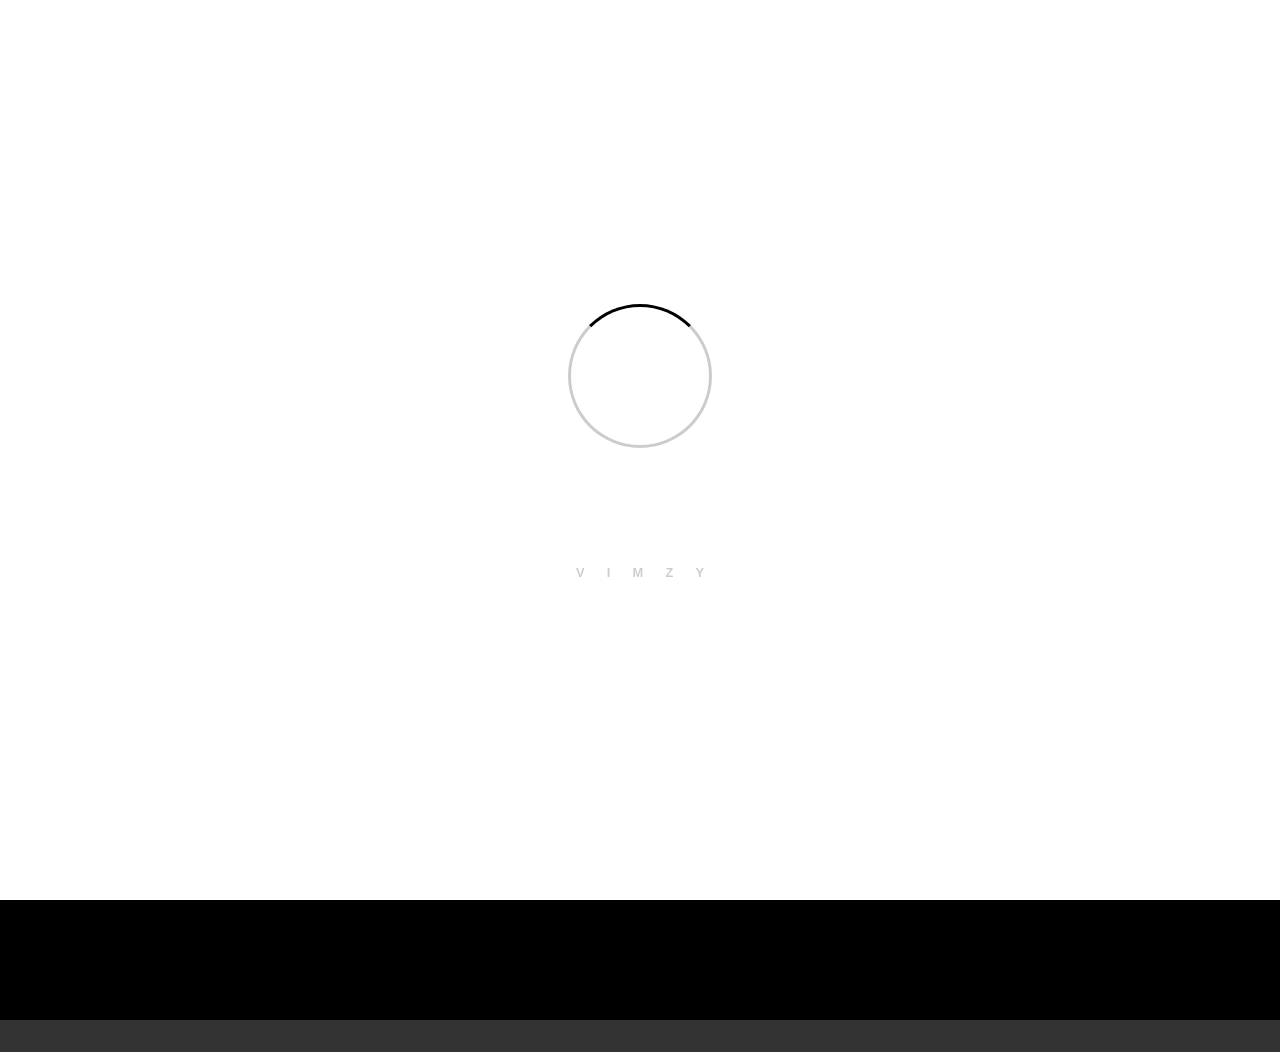
<file: index.html>
<!DOCTYPE html>
<html style="font-size: 16px;">
  <head>
    <meta name="viewport" content="width=device-width, initial-scale=1.0">
    <meta charset="utf-8">
    <meta name="keywords" content="">
    <meta name="description" content="">
    <meta name="page_type" content="np-template-header-footer-from-plugin">
    <title>Page 1</title>
    <link rel="stylesheet" href="nicepage.css" media="screen">
<link rel="stylesheet" href="Page-1.css" media="screen">
    <script class="u-script" type="text/javascript" src="jquery.js" defer=""></script>
    <script class="u-script" type="text/javascript" src="nicepage.js" defer=""></script>
    <meta name="generator" content="Nicepage 4.10.5, nicepage.com">
    <link id="u-theme-google-font" rel="stylesheet" href="https://fonts.googleapis.com/css?family=Roboto:100,100i,300,300i,400,400i,500,500i,700,700i,900,900i|Open+Sans:300,300i,400,400i,500,500i,600,600i,700,700i,800,800i">
    
    
    <script type="application/ld+json">{
		"@context": "http://schema.org",
		"@type": "Organization",
		"name": "my site"
}</script>
    <meta name="theme-color" content="#478ac9">
    <meta property="og:title" content="Page 1">
    <meta property="og:description" content="">
    <meta property="og:type" content="website">
  </head>
  <body data-home-page="Page-1.html" data-home-page-title="Page 1" class="u-body u-xl-mode"><header class="u-black u-clearfix u-header u-header" id="sec-8c3b"><div class="u-clearfix u-sheet u-sheet-1"></div></header> 
    <section class="u-align-center u-clearfix u-image u-section-1" id="sec-77ac" data-image-width="1664" data-image-height="930">
      <div class="u-clearfix u-sheet u-valign-middle-xs u-sheet-1">
        <div class="u-align-left u-expanded-width-sm u-expanded-width-xs u-video u-video-1">
          <div class="embed-responsive embed-responsive-1">
            <iframe style="position: absolute;top: 0;left: 0;width: 100%;height: 100%;" class="embed-responsive-item" src="https://www.youtube.com/embed/FKwQJ1xsn-k?mute=0&amp;showinfo=0&amp;controls=0&amp;start=0" frameborder="0" allowfullscreen=""></iframe>
          </div>
        </div>
        <h2 class="u-text u-text-body-alt-color u-text-default u-text-1"> this is certified vimzy classic</h2>
        <p class="u-text u-text-2">
          <span class="u-text-white">Nig$$s in glow star finna shit on yall&nbsp;</span>
          <br>
        </p>
        <div class="u-container-style u-custom-color-5 u-group u-group-1" data-href="https://www.youtube.com/channel/UCuUgK8dgQ1ygmnhgwe2ad7w">
          <div class="u-container-layout u-valign-middle u-container-layout-1">
            <p class="u-text u-text-default u-text-white u-text-3">SUBSCRIBE</p>
          </div>
        </div>
      </div>
    </section>
    
    
    <footer class="u-align-center u-black u-clearfix u-footer u-footer" id="sec-b09d"><div class="u-align-left u-clearfix u-sheet u-sheet-1"></div></footer>
    <section class="u-backlink u-clearfix u-grey-80">
        <style>
            /* Optional - (you can remove it) */
            * {
                box-sizing: border-box;
                margin: 0;
                padding: 0;
            }
            /* Load Settings */
            .no-scroll-y {
                overflow-y: hidden;
            }

            #preloader-section {
                box-sizing: border-box;
                margin: 0;
                padding: 0;
            }


            /* Preloader */
            .ctn-preloader {
                -webkit-box-align: center;
                align-items: center;
                /* Show or Hide cursor when hover of Preloader*/
                cursor: none;
                display: -webkit-box;
                display: flex;
                height: 100%;
                -webkit-box-pack: center;
                justify-content: center;
                position: fixed;
                left: 0;
                top: 0;
                width: 100%;
                z-index: 9999;
            }

                .ctn-preloader .animation-preloader {
                    position: absolute;
                    z-index: 100;
                }

                    /* Spinner loading */
                    .ctn-preloader .animation-preloader .spinner {
                        -webkit-animation: spinner 1s infinite linear;
                        animation: spinner 1s infinite linear;
                        border-radius: 50%;
                        border: 3px solid rgba(0, 0, 0, 0.2);
                        border-top-color: #000000; /* It is not identified in alphabetical order so that it does not overwrite it */
                        height: 9em;
                        margin: 0 auto 3.5em auto;
                        width: 9em;
                    }

                    /* Text Loading */
                    .ctn-preloader .animation-preloader .txt-loading {
                        font: bold 5em 'Montserrat', sans-serif;
                        text-align: center;
                        -webkit-user-select: none;
                        -moz-user-select: none;
                        -ms-user-select: none;
                        user-select: none;
                    }

                        .ctn-preloader .animation-preloader .txt-loading .letters-loading:before {
                            -webkit-animation: letters-loading 4s infinite;
                            animation: letters-loading 4s infinite;
                            color: #000000;
                            content: attr(data-text-preloader);
                            left: 0;
                            opacity: 0;
                            position: absolute;
                            top: 0;
                            -webkit-transform: rotateY(-90deg);
                            transform: rotateY(-90deg);
                        }

                        .ctn-preloader .animation-preloader .txt-loading .letters-loading {
                            color: rgba(0, 0, 0, 0.2);
                            position: relative;
                        }

                            /* Letters Animation */
                            .ctn-preloader .animation-preloader .txt-loading .letters-loading:nth-child(2):before {
                                -webkit-animation-delay: 0.2s;
                                animation-delay: 0.2s;
                            }

                            .ctn-preloader .animation-preloader .txt-loading .letters-loading:nth-child(3):before {
                                -webkit-animation-delay: 0.4s;
                                animation-delay: 0.4s;
                            }

                            .ctn-preloader .animation-preloader .txt-loading .letters-loading:nth-child(4):before {
                                -webkit-animation-delay: 0.6s;
                                animation-delay: 0.6s;
                            }

                            .ctn-preloader .animation-preloader .txt-loading .letters-loading:nth-child(5):before {
                                -webkit-animation-delay: 0.8s;
                                animation-delay: 0.8s;
                            }

                            .ctn-preloader .animation-preloader .txt-loading .letters-loading:nth-child(6):before {
                                -webkit-animation-delay: 1s;
                                animation-delay: 1s;
                            }

                            .ctn-preloader .animation-preloader .txt-loading .letters-loading:nth-child(7):before {
                                -webkit-animation-delay: 1.2s;
                                animation-delay: 1.2s;
                            }

                            .ctn-preloader .animation-preloader .txt-loading .letters-loading:nth-child(8):before {
                                -webkit-animation-delay: 1.4s;
                                animation-delay: 1.4s;
                            }

                            .ctn-preloader .animation-preloader .txt-loading .letters-loading:nth-child(9):before {
                                -webkit-animation-delay: 1.6s;
                                animation-delay: 1.6s;
                            }

                            .ctn-preloader .animation-preloader .txt-loading .letters-loading:nth-child(10):before {
                                -webkit-animation-delay: 1.8s;
                                animation-delay: 1.8s;
                            }

                            .ctn-preloader .animation-preloader .txt-loading .letters-loading:nth-child(11):before {
                                -webkit-animation-delay: 2s;
                                animation-delay: 2s;
                            }

                            .ctn-preloader .animation-preloader .txt-loading .letters-loading:nth-child(12):before {
                                -webkit-animation-delay: 2.2s;
                                animation-delay: 2.2s;
                            }

                            .ctn-preloader .animation-preloader .txt-loading .letters-loading:nth-child(13):before {
                                -webkit-animation-delay: 2.4s;
                                animation-delay: 2.4s;
                            }

                            .ctn-preloader .animation-preloader .txt-loading .letters-loading:nth-child(14):before {
                                -webkit-animation-delay: 2.6s;
                                animation-delay: 2.6s;
                            }

                            .ctn-preloader .animation-preloader .txt-loading .letters-loading:nth-child(15):before {
                                -webkit-animation-delay: 2.8s;
                                animation-delay: 2.8s;
                            }

                            .ctn-preloader .animation-preloader .txt-loading .letters-loading:nth-child(16):before {
                                -webkit-animation-delay: 3s;
                                animation-delay: 3s;
                            }

                /* Loader section Settings */
                .ctn-preloader .loader-section {
                    background-color: #ffffff;
                    height: 100%;
                    position: fixed;
                    top: 0;
                    width: calc(50% + 1px);
                }

                    .ctn-preloader .loader-section.section-left {
                        left: 0;
                    }

                    .ctn-preloader .loader-section.section-right {
                        right: 0;
                    }

            /* Fade effect in loading animation */
            .loaded .animation-preloader {
                opacity: 0;
                -webkit-transition: 0.3s ease-out;
                transition: 0.3s ease-out;
            }

            /* Curtain effect */
            .loaded .loader-section.section-left {
                -webkit-transform: translateX(-101%);
                transform: translateX(-101%);
                -webkit-transition: 3.5s 0.1s all cubic-bezier(0.1, 0.1, 0.1, 2.000);
                transition: 3.5s 0.1s all cubic-bezier(0.1, 0.1, 0.1, 2.000);
            }

            .loaded .loader-section.section-right {
                -webkit-transform: translateX(101%);
                transform: translateX(101%);
                -webkit-transition: 3.5s 0.1s all cubic-bezier(0.1, 0.1, 0.1, 2.000);
                transition: 3.5s 0.1s all cubic-bezier(0.1, 0.1, 0.1, 2.000);
            }

            /* Preloader Animation */
            @-webkit-keyframes spinner {
                to {
                    -webkit-transform: rotateZ(360deg);
                    transform: rotateZ(360deg);
                }
            }

            @keyframes spinner {
                to {
                    -webkit-transform: rotateZ(360deg);
                    transform: rotateZ(360deg);
                }
            }

            /* Animation of the letters loading from the preloader */
            @-webkit-keyframes letters-loading {
                0%, 75%, 100% {
                    opacity: 0;
                    -webkit-transform: rotateY(-90deg);
                    transform: rotateY(-90deg);
                }

                25%, 50% {
                    opacity: 1;
                    -webkit-transform: rotateY(0deg);
                    transform: rotateY(0deg);
                }
            }

            @keyframes letters-loading {
                0%, 75%, 100% {
                    opacity: 0;
                    -webkit-transform: rotateY(-90deg);
                    transform: rotateY(-90deg);
                }

                25%, 50% {
                    opacity: 1;
                    -webkit-transform: rotateY(0deg);
                    transform: rotateY(0deg);
                }
            }

            /* Backward laptop size (laptop, tablet, cell phone) */
            @media screen and (max-width: 767px) {
                /* Preloader */
                /* Spinner Loading */
                .ctn-preloader .animation-preloader .spinner {
                    height: 8em;
                    width: 8em;
                }

                /* Text Loading */
                .ctn-preloader .animation-preloader .txt-loading {
                    font: bold 3.5em 'Montserrat', sans-serif;
                }
            }

            @media screen and (max-width: 500px) {
                /* Prelaoder */
                /* Spinner Loading */
                .ctn-preloader .animation-preloader .spinner {
                    height: 7em;
                    width: 7em;
                }

                /* Text Loading */
                .ctn-preloader .animation-preloader .txt-loading {
                    font: bold 2em 'Montserrat', sans-serif;
                }
            }
        </style>


        <!-- Give your "body" the id of "page-top" to load page from start(top of the page) -->
        <body id="page-top">

            <!-- Prevent Scroll -->
            <div id="preloader-body" class="no-scroll-y">

                <!-- Start: Preloader -->
                <section id="preloader-section">
                    <div id="preloader">
                        <div id="ctn-preloader" class="ctn-preloader">
                            <div class="animation-preloader">

                                <!-- Spinner -->
                                <div class="spinner"></div>

                                <!-- Start: Text Loading -->
                                <div class="txt-loading">
                                    <span data-text-preloader="V" class="letters-loading">V</span>
                                    <span data-text-preloader="I" class="letters-loading">I</span>
                                    <span data-text-preloader="M" class="letters-loading">M</span>
                                    <span data-text-preloader="Z" class="letters-loading">Z</span>
                                    <span data-text-preloader="Y" class="letters-loading">Y</span>

                                    <!--  <span data-text-preloader="I" class="letters-loading">I</span>
                                <span data-text-preloader="V" class="letters-loading">V</span>
                                <span data-text-preloader="E" class="letters-loading">E</span> -->
                                </div>
                                <!-- End: Text Loading -->

                            </div>

                            <!-- Start: Preloader sides - Model 1 -->
                            <div class="loader-section section-left"></div>
                            <div class="loader-section section-right"></div>
                            <!-- End: Preloader sides - Model 1 -->

                        </div>
                    </div>
                </section>
                <!-- End: Preloader -->

            </div>

        </body>

        <script src="https://cdnjs.cloudflare.com/ajax/libs/jquery/3.4.1/jquery.min.js"></script>
        <script type="text/javascript">
            $(document).ready(function () {
                setTimeout(function () {
                    $("#ctn-preloader").addClass("loaded");
                    // Once the preloader has finished, the scroll appears
                    $("#preloader-body").removeClass("no-scroll-y");

                    if ($("#ctn-preloader").hasClass("loaded")) {
                        // It is so that once the preloader is gone, the entire preloader section will removed
                        $("#preloader")
                            .delay(1000)
                            .queue(function () {
                                $(this).remove();

                                // Force Main page to show from the Start(Top) even if user scroll down on preloader

                                // Model 1 - Smooth
                                document
                                    .getElementById("page-top")
                                    .scrollIntoView({ behavior: "smooth" });
                                // Model 2 - Fast
                                // document.getElementById("page-top").scrollIntoView();
                            });
                    }
                }, 3000);
            });



        </script>
    </section>
  </body>
</html>
</file>
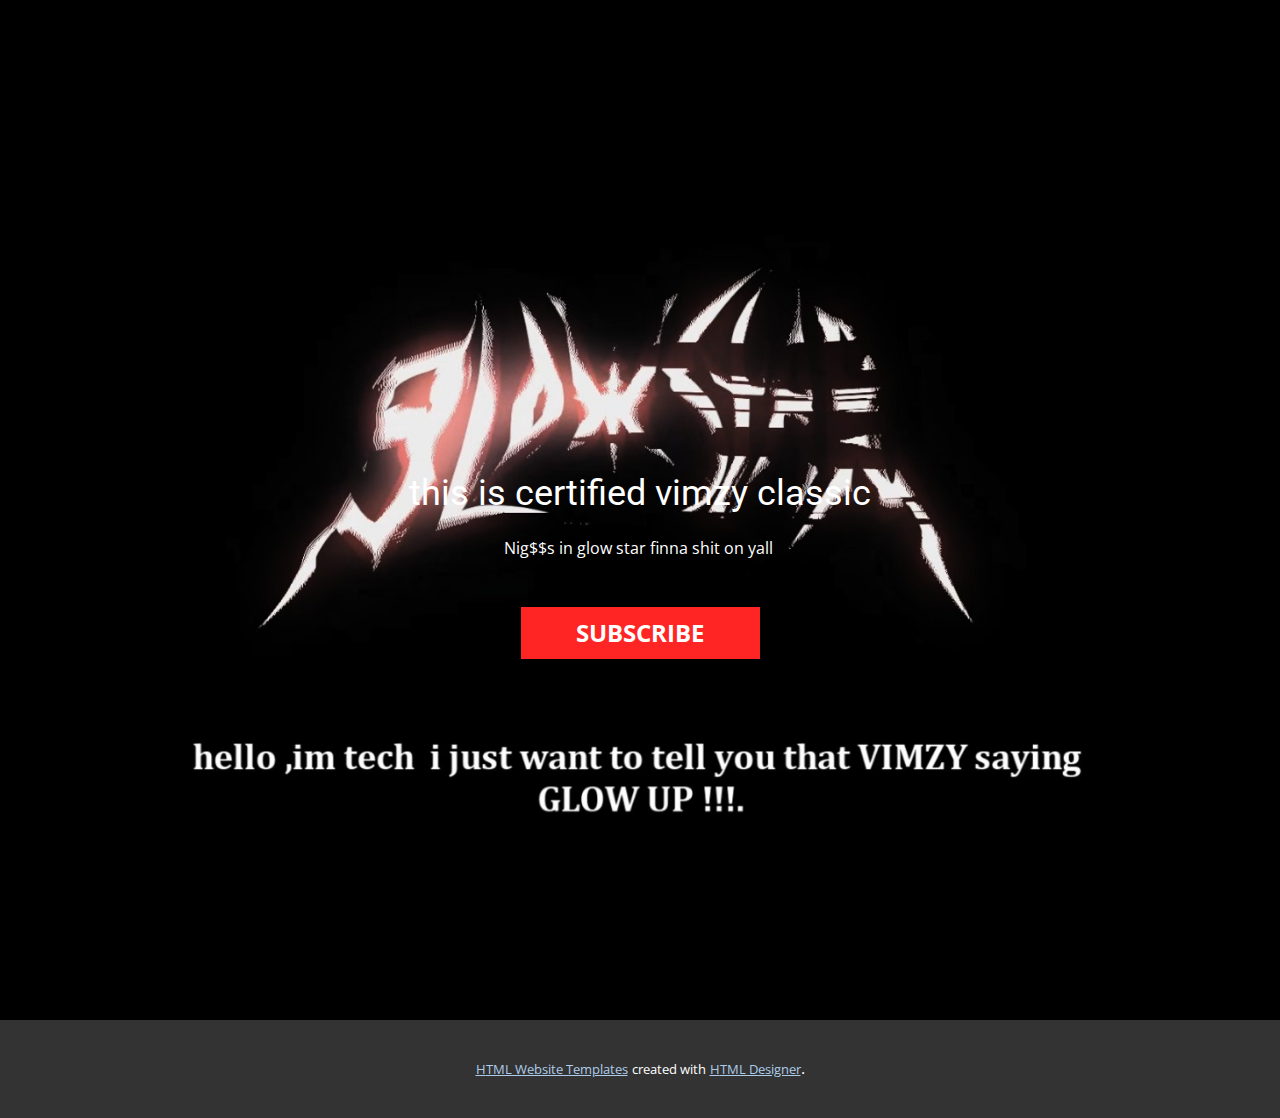
<file: VIMZY.html>
<!DOCTYPE html>
<html style="font-size: 16px;">
  <head>
    <meta name="viewport" content="width=device-width, initial-scale=1.0">
    <meta charset="utf-8">
    <meta name="keywords" content="">
    <meta name="description" content="">
    <meta name="page_type" content="np-template-header-footer-from-plugin">
    <title>Page 1</title>
    <link rel="stylesheet" href="nicepage.css" media="screen">
<link rel="stylesheet" href="Page-1.css" media="screen">
    <script class="u-script" type="text/javascript" src="jquery.js" defer=""></script>
    <script class="u-script" type="text/javascript" src="nicepage.js" defer=""></script>
    <meta name="generator" content="Nicepage 4.10.5, nicepage.com">
    <link id="u-theme-google-font" rel="stylesheet" href="https://fonts.googleapis.com/css?family=Roboto:100,100i,300,300i,400,400i,500,500i,700,700i,900,900i|Open+Sans:300,300i,400,400i,500,500i,600,600i,700,700i,800,800i">
    
    
    <script type="application/ld+json">{
		"@context": "http://schema.org",
		"@type": "Organization",
		"name": "my site"
}</script>
    <meta name="theme-color" content="#478ac9">
    <meta property="og:title" content="Page 1">
    <meta property="og:description" content="">
    <meta property="og:type" content="website">
  </head>
  <body class="u-body u-xl-mode"><header class="u-black u-clearfix u-header u-header" id="sec-8c3b"><div class="u-clearfix u-sheet u-sheet-1"></div></header> 
    <section class="u-align-center u-clearfix u-image u-section-1" id="sec-77ac" data-image-width="1664" data-image-height="930">
      <div class="u-clearfix u-sheet u-valign-middle-xs u-sheet-1">
        <div class="u-align-left u-expanded-width-sm u-expanded-width-xs u-video u-video-1">
          <div class="embed-responsive embed-responsive-1">
            <iframe style="position: absolute;top: 0;left: 0;width: 100%;height: 100%;" class="embed-responsive-item" src="https://www.youtube.com/embed/FKwQJ1xsn-k?mute=0&amp;showinfo=0&amp;controls=0&amp;start=0" frameborder="0" allowfullscreen=""></iframe>
          </div>
        </div>
        <h2 class="u-text u-text-body-alt-color u-text-default u-text-1"> this is certified vimzy classic</h2>
        <p class="u-text u-text-2">
          <span class="u-text-white">Nig$$s in glow star finna shit on yall&nbsp;</span>
          <br>
        </p>
        <div class="u-container-style u-custom-color-5 u-group u-group-1" data-href="https://www.youtube.com/channel/UCuUgK8dgQ1ygmnhgwe2ad7w">
          <div class="u-container-layout u-valign-middle u-container-layout-1">
            <p class="u-text u-text-default u-text-white u-text-3">SUBSCRIBE</p>
          </div>
        </div>
      </div>
    </section>
    
    
    <footer class="u-align-center u-black u-clearfix u-footer u-footer" id="sec-b09d"><div class="u-align-left u-clearfix u-sheet u-sheet-1"></div></footer>
    <section class="u-backlink u-clearfix u-grey-80">
      <a class="u-link" href="https://nicepage.com/html-templates" target="_blank">
        <span>HTML Website Templates</span>
      </a>
      <p class="u-text">
        <span>created with</span>
      </p>
      <a class="u-link" href="https://nicepage.com/html-website-builder" target="_blank">
        <span>HTML Designer</span>
      </a>. 
    </section>
  </body>
</html>
</file>
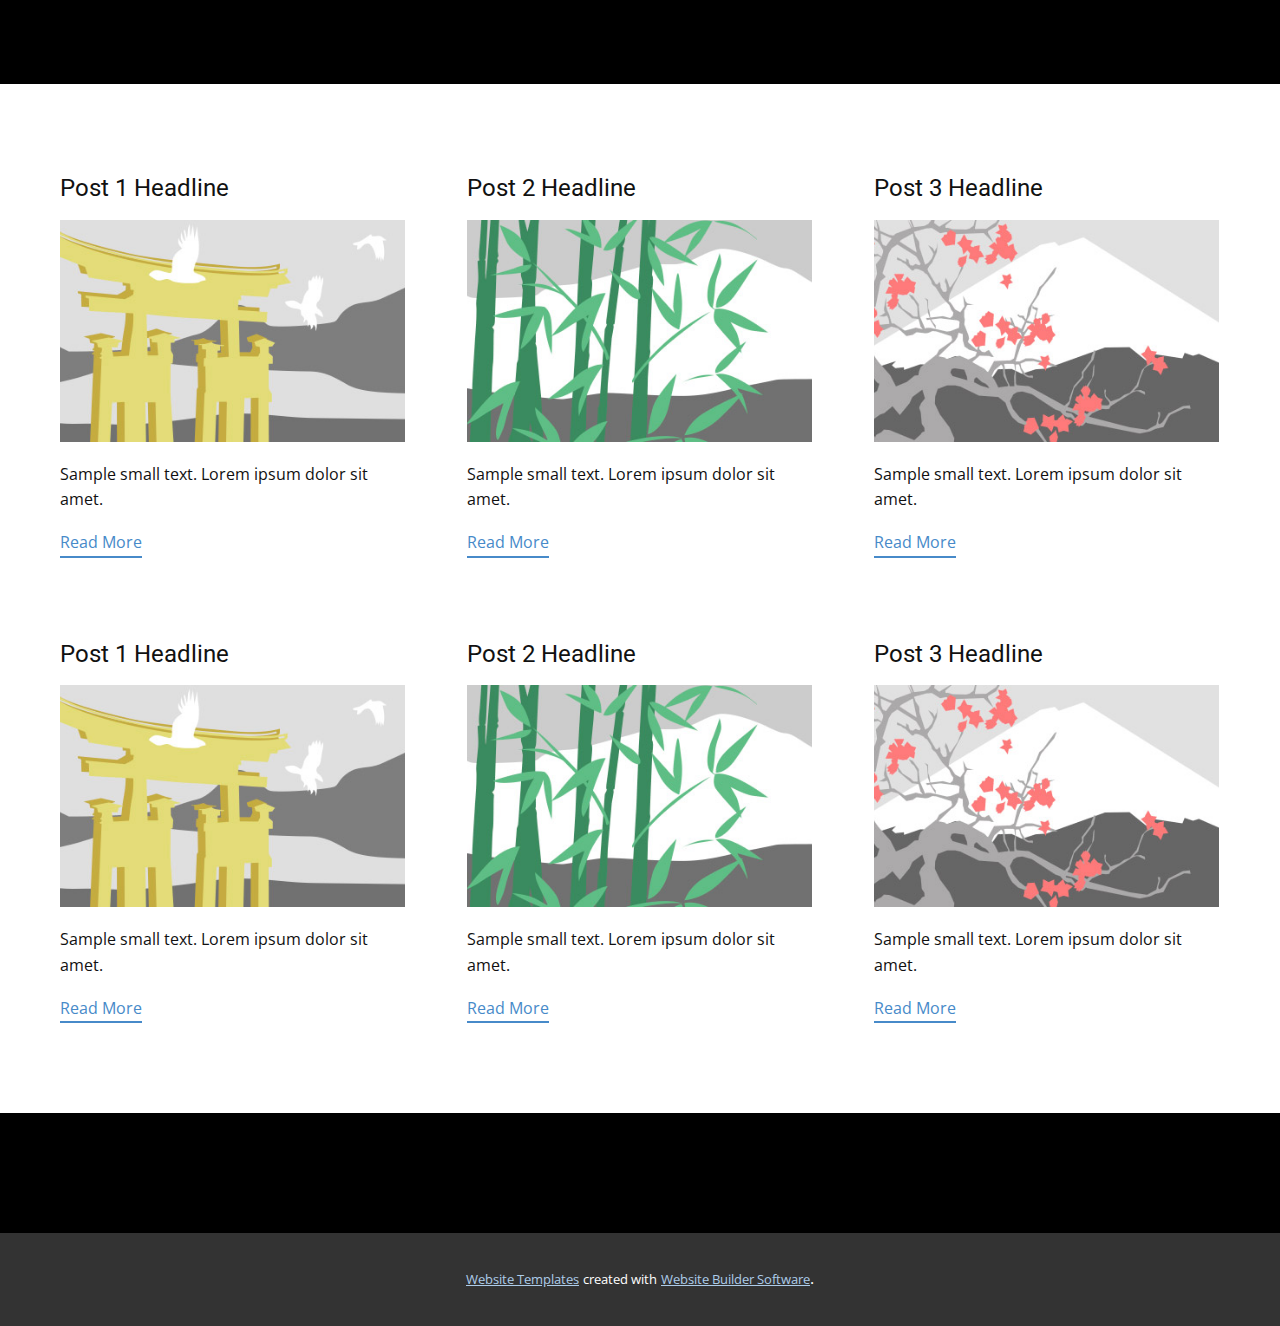
<file: blog/blog.html>
<html style="font-size: 16px;"><head>
    <meta name="viewport" content="width=device-width, initial-scale=1.0">
    <meta charset="utf-8">
    <meta name="keywords" content="">
    <meta name="description" content="">
    <meta name="page_type" content="np-template-header-footer-from-plugin">
    <title>Blog Template</title>
    <link rel="stylesheet" href="../nicepage.css" media="screen">
<link rel="stylesheet" href="../Blog-Template.css" media="screen">
    <script class="u-script" type="text/javascript" src="../jquery.js" defer=""></script>
    <script class="u-script" type="text/javascript" src="../nicepage.js" defer=""></script>
    <meta name="generator" content="Nicepage 4.10.5, nicepage.com">
    <link id="u-theme-google-font" rel="stylesheet" href="https://fonts.googleapis.com/css?family=Roboto:100,100i,300,300i,400,400i,500,500i,700,700i,900,900i|Open+Sans:300,300i,400,400i,500,500i,600,600i,700,700i,800,800i">
    
    
    <script type="application/ld+json">{
		"@context": "http://schema.org",
		"@type": "Organization",
		"name": "my site"
}</script>
    <meta name="theme-color" content="#478ac9">
  </head>
  <body class="u-body u-xl-mode"><header class="u-black u-clearfix u-header u-header" id="sec-8c3b"><div class="u-clearfix u-sheet u-sheet-1"></div></header>
    <section class="u-clearfix u-section-1" id="sec-e7fb">
      <div class="u-clearfix u-sheet u-valign-middle u-sheet-1"><!--blog--><!--blog_options_json--><!--{"type":"Recent","source":"","tags":"","count":""}--><!--/blog_options_json-->
        <div class="u-blog u-expanded-width u-repeater u-repeater-1"><!--blog_post-->
          <div class="u-blog-post u-container-style u-repeater-item u-white u-repeater-item-1">
            <div class="u-container-layout u-similar-container u-valign-top u-container-layout-1"><!--blog_post_header-->
              <h4 class="u-blog-control u-text u-text-1">
                <a class="u-post-header-link" href="../blog/post-5.html"><!--blog_post_header_content-->Post 1 Headline<!--/blog_post_header_content--></a>
              </h4><!--/blog_post_header--><!--blog_post_image-->
              <a class="u-post-header-link" href="../blog/post-5.html"><img alt="" class="u-blog-control u-expanded-width u-image u-image-default u-image-1" src="[data-uri]"></a><!--/blog_post_image--><!--blog_post_content-->
              <div class="u-blog-control u-post-content u-text u-text-2 fr-view">Sample small text. Lorem ipsum dolor sit amet.</div><!--/blog_post_content--><!--blog_post_readmore-->
              <a href="../blog/post-5.html" class="u-blog-control u-border-2 u-border-palette-1-base u-btn u-btn-rectangle u-button-style u-none u-btn-1"><!--blog_post_readmore_content--><!--options_json--><!--{"content":"","defaultValue":"Read More"}--><!--/options_json-->Read More<!--/blog_post_readmore_content--></a><!--/blog_post_readmore-->
            </div>
          </div><div class="u-blog-post u-container-style u-repeater-item u-video-cover u-white">
            <div class="u-container-layout u-similar-container u-valign-top u-container-layout-2"><!--blog_post_header-->
              <h4 class="u-blog-control u-text u-text-3">
                <a class="u-post-header-link" href="../blog/post-4.html"><!--blog_post_header_content-->Post 2 Headline<!--/blog_post_header_content--></a>
              </h4><!--/blog_post_header--><!--blog_post_image-->
              <a class="u-post-header-link" href="../blog/post-4.html"><img alt="" class="u-blog-control u-expanded-width u-image u-image-default u-image-2" src="[data-uri]"></a><!--/blog_post_image--><!--blog_post_content-->
              <div class="u-blog-control u-post-content u-text u-text-4 fr-view">Sample small text. Lorem ipsum dolor sit amet.</div><!--/blog_post_content--><!--blog_post_readmore-->
              <a href="../blog/post-4.html" class="u-blog-control u-border-2 u-border-palette-1-base u-btn u-btn-rectangle u-button-style u-none u-btn-2"><!--blog_post_readmore_content--><!--options_json--><!--{"content":"","defaultValue":"Read More"}--><!--/options_json-->Read More<!--/blog_post_readmore_content--></a><!--/blog_post_readmore-->
            </div>
          </div><div class="u-blog-post u-container-style u-repeater-item u-video-cover u-white">
            <div class="u-container-layout u-similar-container u-valign-top u-container-layout-3"><!--blog_post_header-->
              <h4 class="u-blog-control u-text u-text-5">
                <a class="u-post-header-link" href="../blog/post-3.html"><!--blog_post_header_content-->Post 3 Headline<!--/blog_post_header_content--></a>
              </h4><!--/blog_post_header--><!--blog_post_image-->
              <a class="u-post-header-link" href="../blog/post-3.html"><img alt="" class="u-blog-control u-expanded-width u-image u-image-default u-image-3" src="[data-uri]"></a><!--/blog_post_image--><!--blog_post_content-->
              <div class="u-blog-control u-post-content u-text u-text-6 fr-view">Sample small text. Lorem ipsum dolor sit amet.</div><!--/blog_post_content--><!--blog_post_readmore-->
              <a href="../blog/post-3.html" class="u-blog-control u-border-2 u-border-palette-1-base u-btn u-btn-rectangle u-button-style u-none u-btn-3"><!--blog_post_readmore_content--><!--options_json--><!--{"content":"","defaultValue":"Read More"}--><!--/options_json-->Read More<!--/blog_post_readmore_content--></a><!--/blog_post_readmore-->
            </div>
          </div><div class="u-blog-post u-container-style u-repeater-item u-white u-repeater-item-1">
            <div class="u-container-layout u-similar-container u-valign-top u-container-layout-1"><!--blog_post_header-->
              <h4 class="u-blog-control u-text u-text-1">
                <a class="u-post-header-link" href="../blog/post-2.html"><!--blog_post_header_content-->Post 1 Headline<!--/blog_post_header_content--></a>
              </h4><!--/blog_post_header--><!--blog_post_image-->
              <a class="u-post-header-link" href="../blog/post-2.html"><img alt="" class="u-blog-control u-expanded-width u-image u-image-default u-image-1" src="[data-uri]"></a><!--/blog_post_image--><!--blog_post_content-->
              <div class="u-blog-control u-post-content u-text u-text-2 fr-view">Sample small text. Lorem ipsum dolor sit amet.</div><!--/blog_post_content--><!--blog_post_readmore-->
              <a href="../blog/post-2.html" class="u-blog-control u-border-2 u-border-palette-1-base u-btn u-btn-rectangle u-button-style u-none u-btn-1"><!--blog_post_readmore_content--><!--options_json--><!--{"content":"","defaultValue":"Read More"}--><!--/options_json-->Read More<!--/blog_post_readmore_content--></a><!--/blog_post_readmore-->
            </div>
          </div><div class="u-blog-post u-container-style u-repeater-item u-video-cover u-white">
            <div class="u-container-layout u-similar-container u-valign-top u-container-layout-2"><!--blog_post_header-->
              <h4 class="u-blog-control u-text u-text-3">
                <a class="u-post-header-link" href="../blog/post-1.html"><!--blog_post_header_content-->Post 2 Headline<!--/blog_post_header_content--></a>
              </h4><!--/blog_post_header--><!--blog_post_image-->
              <a class="u-post-header-link" href="../blog/post-1.html"><img alt="" class="u-blog-control u-expanded-width u-image u-image-default u-image-2" src="[data-uri]"></a><!--/blog_post_image--><!--blog_post_content-->
              <div class="u-blog-control u-post-content u-text u-text-4 fr-view">Sample small text. Lorem ipsum dolor sit amet.</div><!--/blog_post_content--><!--blog_post_readmore-->
              <a href="../blog/post-1.html" class="u-blog-control u-border-2 u-border-palette-1-base u-btn u-btn-rectangle u-button-style u-none u-btn-2"><!--blog_post_readmore_content--><!--options_json--><!--{"content":"","defaultValue":"Read More"}--><!--/options_json-->Read More<!--/blog_post_readmore_content--></a><!--/blog_post_readmore-->
            </div>
          </div><div class="u-blog-post u-container-style u-repeater-item u-video-cover u-white">
            <div class="u-container-layout u-similar-container u-valign-top u-container-layout-3"><!--blog_post_header-->
              <h4 class="u-blog-control u-text u-text-5">
                <a class="u-post-header-link" href="../blog/post.html"><!--blog_post_header_content-->Post 3 Headline<!--/blog_post_header_content--></a>
              </h4><!--/blog_post_header--><!--blog_post_image-->
              <a class="u-post-header-link" href="../blog/post.html"><img alt="" class="u-blog-control u-expanded-width u-image u-image-default u-image-3" src="[data-uri]"></a><!--/blog_post_image--><!--blog_post_content-->
              <div class="u-blog-control u-post-content u-text u-text-6 fr-view">Sample small text. Lorem ipsum dolor sit amet.</div><!--/blog_post_content--><!--blog_post_readmore-->
              <a href="../blog/post.html" class="u-blog-control u-border-2 u-border-palette-1-base u-btn u-btn-rectangle u-button-style u-none u-btn-3"><!--blog_post_readmore_content--><!--options_json--><!--{"content":"","defaultValue":"Read More"}--><!--/options_json-->Read More<!--/blog_post_readmore_content--></a><!--/blog_post_readmore-->
            </div>
          </div><!--/blog_post--><!--blog_post-->
          <!--/blog_post--><!--blog_post-->
          <!--/blog_post-->
        </div><!--/blog-->
      </div>
    </section>
    
    
    <footer class="u-align-center u-black u-clearfix u-footer u-footer" id="sec-b09d"><div class="u-align-left u-clearfix u-sheet u-sheet-1"></div></footer>
    <section class="u-backlink u-clearfix u-grey-80">
      <a class="u-link" href="https://nicepage.com/website-templates" target="_blank">
        <span>Website Templates</span>
      </a>
      <p class="u-text">
        <span>created with</span>
      </p>
      <a class="u-link" href="" target="_blank">
        <span>Website Builder Software</span>
      </a>. 
    </section>
  
</body></html>
</file>
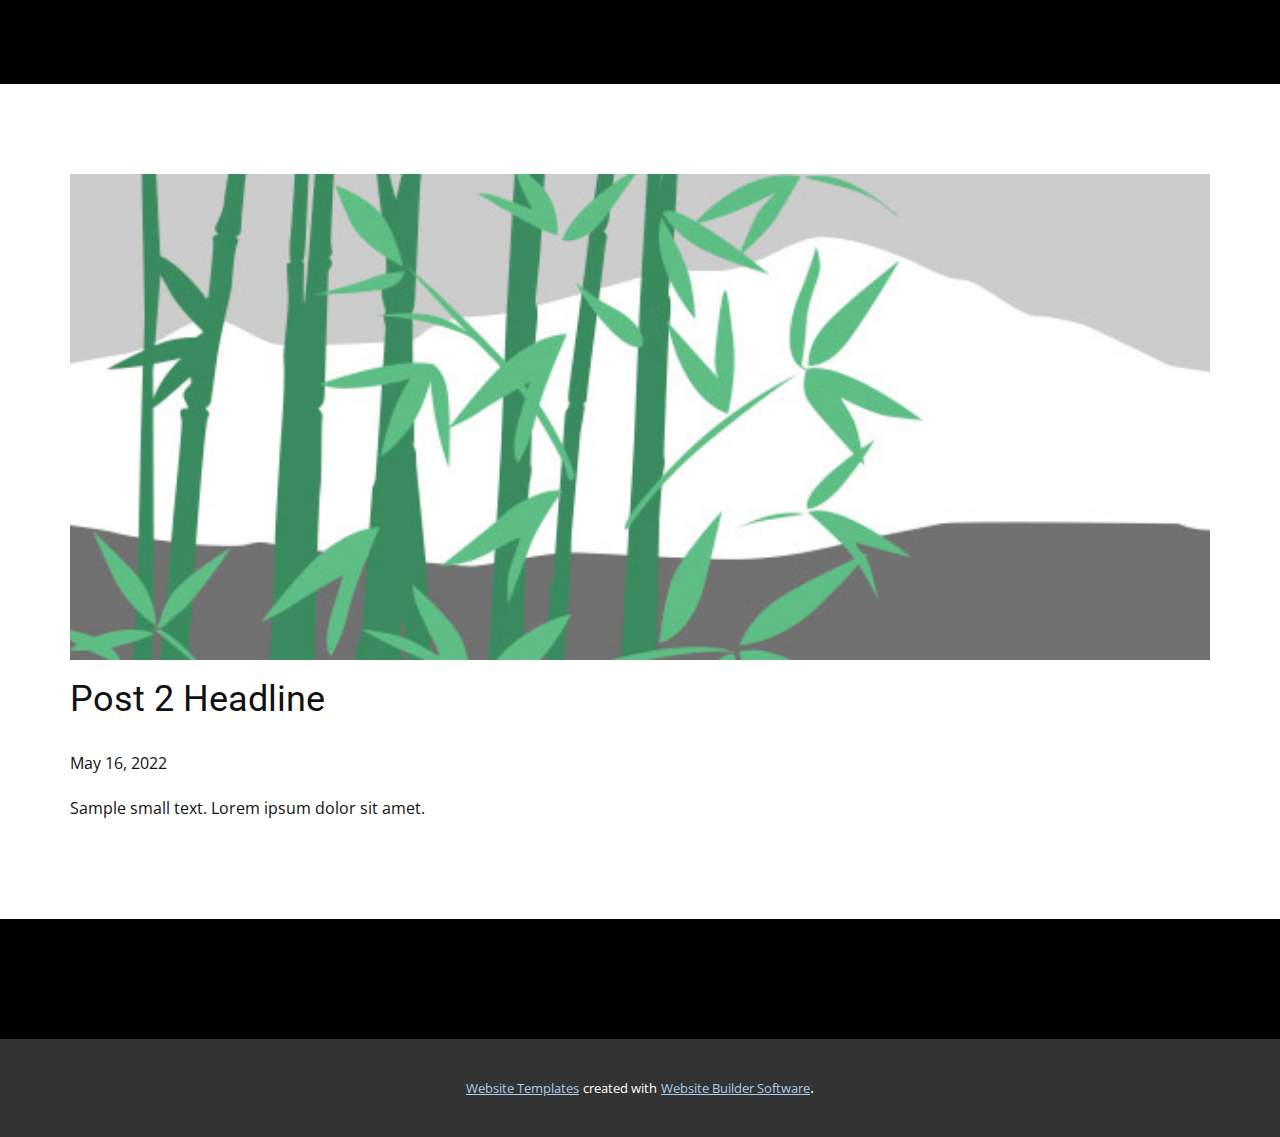
<file: blog/post-1.html>
<!doctype html>
<html style="font-size: 16px;"><head>
    <meta name="viewport" content="width=device-width, initial-scale=1.0">
    <meta charset="utf-8">
    <meta name="keywords" content="Post 1 Headline">
    <meta name="description" content="">
    <meta name="page_type" content="np-template-header-footer-from-plugin">
    <title>Post 2 Headline</title>
    <link rel="stylesheet" href="../nicepage.css" media="screen">
<link rel="stylesheet" href="../Post-Template.css" media="screen">
    <script class="u-script" type="text/javascript" src="../jquery.js" defer=""></script>
    <script class="u-script" type="text/javascript" src="../nicepage.js" defer=""></script>
    <meta name="generator" content="Nicepage 4.10.5, nicepage.com">
    <link id="u-theme-google-font" rel="stylesheet" href="https://fonts.googleapis.com/css?family=Roboto:100,100i,300,300i,400,400i,500,500i,700,700i,900,900i|Open+Sans:300,300i,400,400i,500,500i,600,600i,700,700i,800,800i">
    
    
    <script type="application/ld+json">{
		"@context": "http://schema.org",
		"@type": "Organization",
		"name": "my site"
}</script>
    <meta name="theme-color" content="#478ac9">
  </head>
  <body class="u-body u-xl-mode"><header class="u-black u-clearfix u-header u-header" id="sec-8c3b"><div class="u-clearfix u-sheet u-sheet-1"></div></header>
    <section class="u-align-center u-clearfix u-section-1" id="sec-353c">
      <div class="u-clearfix u-sheet u-valign-middle-md u-valign-middle-sm u-valign-middle-xs u-sheet-1"><!--post_details--><!--post_details_options_json--><!--{"source":""}--><!--/post_details_options_json--><!--blog_post-->
        <div class="u-container-style u-expanded-width u-post-details u-post-details-1">
          <div class="u-container-layout u-valign-middle u-container-layout-1"><!--blog_post_image-->
            <img alt="" class="u-blog-control u-expanded-width u-image u-image-default u-image-1" src="[data-uri]"><!--/blog_post_image--><!--blog_post_header-->
            <h2 class="u-blog-control u-text u-text-1">Post 2 Headline</h2><!--/blog_post_header--><!--blog_post_metadata-->
            <div class="u-blog-control u-metadata u-metadata-1"><!--blog_post_metadata_date-->
              <span class="u-meta-date u-meta-icon">May 16, 2022</span><!--/blog_post_metadata_date--><!--blog_post_metadata_category-->
              <!--/blog_post_metadata_category--><!--blog_post_metadata_comments-->
              <!--/blog_post_metadata_comments-->
            </div><!--/blog_post_metadata--><!--blog_post_content-->
            <div class="u-align-justify u-blog-control u-post-content u-text u-text-2 fr-view">
  Sample small text. Lorem ipsum dolor sit amet.
  </div><!--/blog_post_content-->
          </div>
        </div><!--/blog_post--><!--/post_details-->
      </div>
    </section>
    
    
    <footer class="u-align-center u-black u-clearfix u-footer u-footer" id="sec-b09d"><div class="u-align-left u-clearfix u-sheet u-sheet-1"></div></footer>
    <section class="u-backlink u-clearfix u-grey-80">
      <a class="u-link" href="https://nicepage.com/website-templates" target="_blank">
        <span>Website Templates</span>
      </a>
      <p class="u-text">
        <span>created with</span>
      </p>
      <a class="u-link" href="" target="_blank">
        <span>Website Builder Software</span>
      </a>. 
    </section>
  
</body></html>
</file>
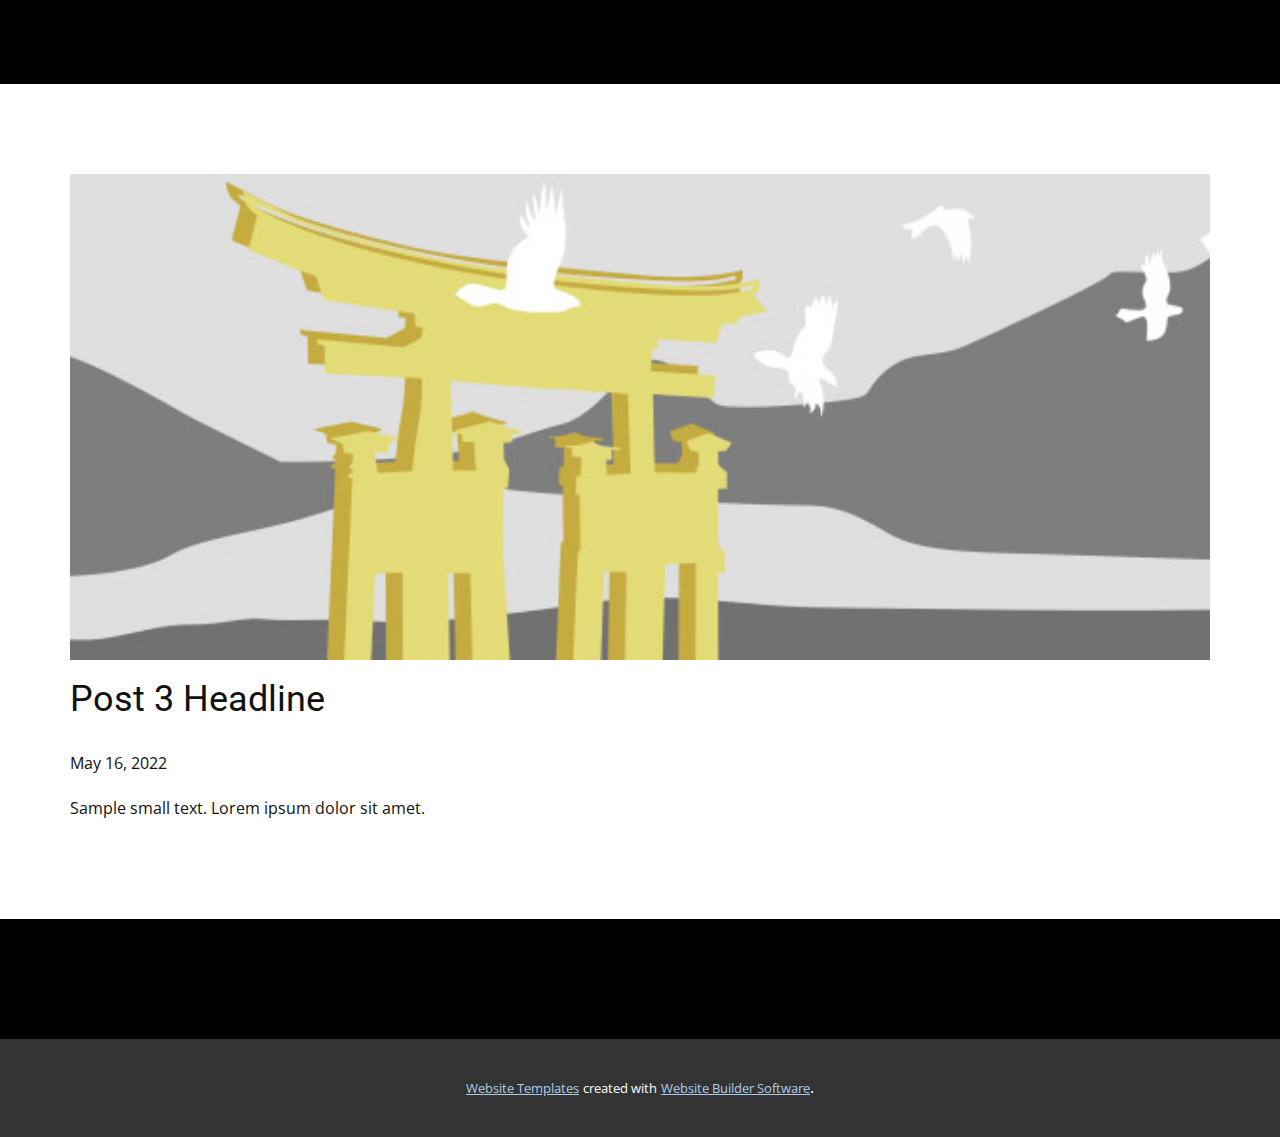
<file: blog/post-2.html>
<!doctype html>
<html style="font-size: 16px;"><head>
    <meta name="viewport" content="width=device-width, initial-scale=1.0">
    <meta charset="utf-8">
    <meta name="keywords" content="Post 1 Headline">
    <meta name="description" content="">
    <meta name="page_type" content="np-template-header-footer-from-plugin">
    <title>Post 3 Headline</title>
    <link rel="stylesheet" href="../nicepage.css" media="screen">
<link rel="stylesheet" href="../Post-Template.css" media="screen">
    <script class="u-script" type="text/javascript" src="../jquery.js" defer=""></script>
    <script class="u-script" type="text/javascript" src="../nicepage.js" defer=""></script>
    <meta name="generator" content="Nicepage 4.10.5, nicepage.com">
    <link id="u-theme-google-font" rel="stylesheet" href="https://fonts.googleapis.com/css?family=Roboto:100,100i,300,300i,400,400i,500,500i,700,700i,900,900i|Open+Sans:300,300i,400,400i,500,500i,600,600i,700,700i,800,800i">
    
    
    <script type="application/ld+json">{
		"@context": "http://schema.org",
		"@type": "Organization",
		"name": "my site"
}</script>
    <meta name="theme-color" content="#478ac9">
  </head>
  <body class="u-body u-xl-mode"><header class="u-black u-clearfix u-header u-header" id="sec-8c3b"><div class="u-clearfix u-sheet u-sheet-1"></div></header>
    <section class="u-align-center u-clearfix u-section-1" id="sec-353c">
      <div class="u-clearfix u-sheet u-valign-middle-md u-valign-middle-sm u-valign-middle-xs u-sheet-1"><!--post_details--><!--post_details_options_json--><!--{"source":""}--><!--/post_details_options_json--><!--blog_post-->
        <div class="u-container-style u-expanded-width u-post-details u-post-details-1">
          <div class="u-container-layout u-valign-middle u-container-layout-1"><!--blog_post_image-->
            <img alt="" class="u-blog-control u-expanded-width u-image u-image-default u-image-1" src="[data-uri]"><!--/blog_post_image--><!--blog_post_header-->
            <h2 class="u-blog-control u-text u-text-1">Post 3 Headline</h2><!--/blog_post_header--><!--blog_post_metadata-->
            <div class="u-blog-control u-metadata u-metadata-1"><!--blog_post_metadata_date-->
              <span class="u-meta-date u-meta-icon">May 16, 2022</span><!--/blog_post_metadata_date--><!--blog_post_metadata_category-->
              <!--/blog_post_metadata_category--><!--blog_post_metadata_comments-->
              <!--/blog_post_metadata_comments-->
            </div><!--/blog_post_metadata--><!--blog_post_content-->
            <div class="u-align-justify u-blog-control u-post-content u-text u-text-2 fr-view">
  Sample small text. Lorem ipsum dolor sit amet.
  </div><!--/blog_post_content-->
          </div>
        </div><!--/blog_post--><!--/post_details-->
      </div>
    </section>
    
    
    <footer class="u-align-center u-black u-clearfix u-footer u-footer" id="sec-b09d"><div class="u-align-left u-clearfix u-sheet u-sheet-1"></div></footer>
    <section class="u-backlink u-clearfix u-grey-80">
      <a class="u-link" href="https://nicepage.com/website-templates" target="_blank">
        <span>Website Templates</span>
      </a>
      <p class="u-text">
        <span>created with</span>
      </p>
      <a class="u-link" href="" target="_blank">
        <span>Website Builder Software</span>
      </a>. 
    </section>
  
</body></html>
</file>
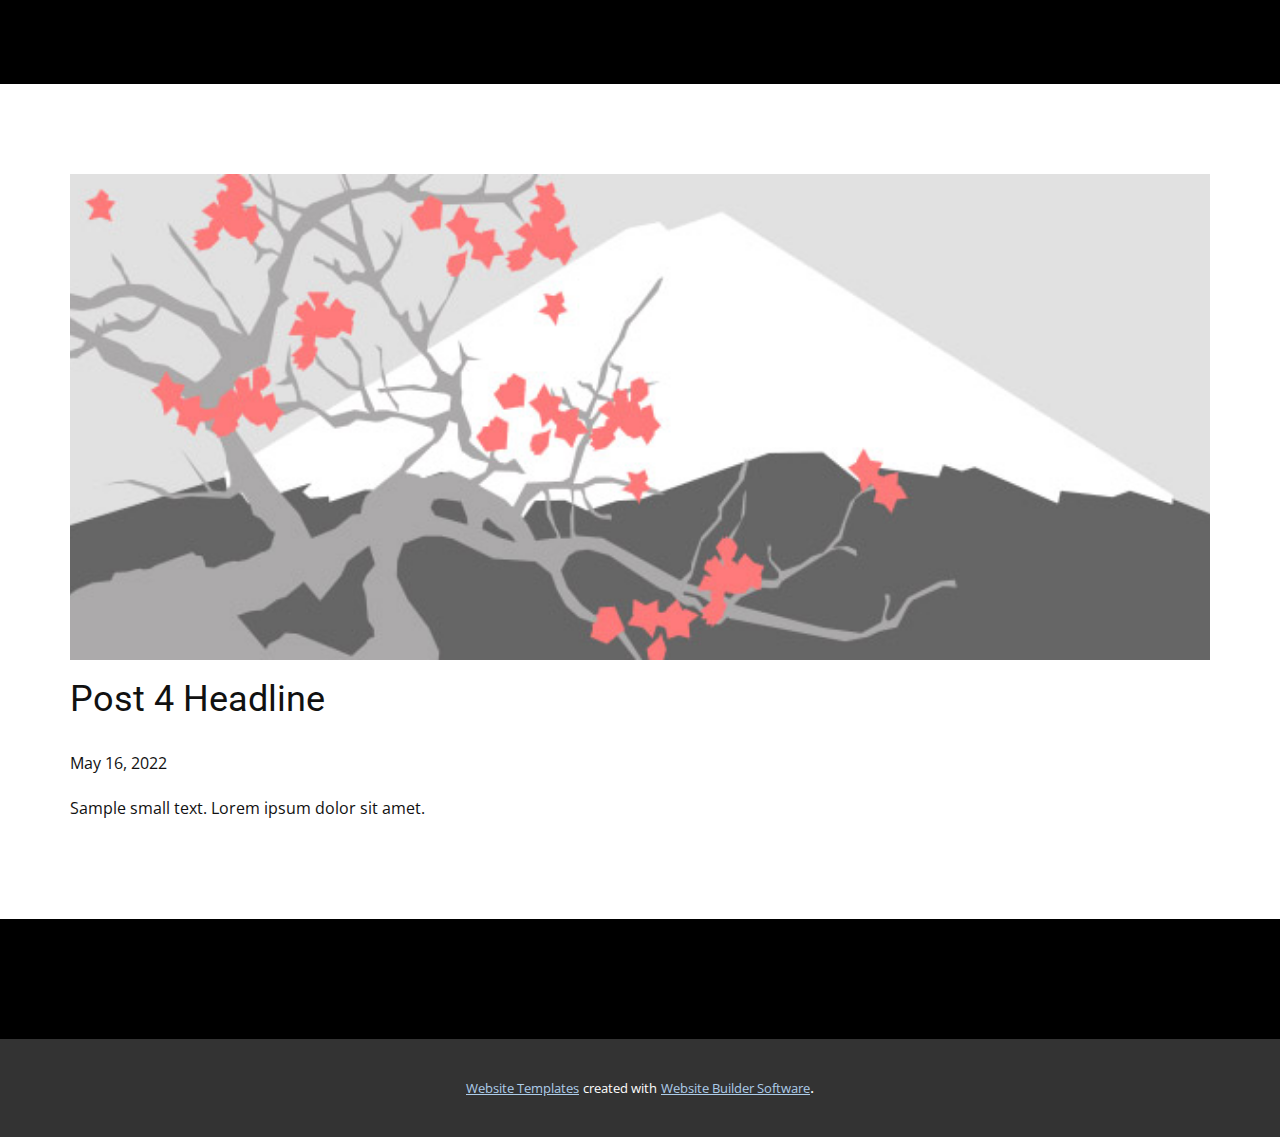
<file: blog/post-3.html>
<!doctype html>
<html style="font-size: 16px;"><head>
    <meta name="viewport" content="width=device-width, initial-scale=1.0">
    <meta charset="utf-8">
    <meta name="keywords" content="Post 1 Headline">
    <meta name="description" content="">
    <meta name="page_type" content="np-template-header-footer-from-plugin">
    <title>Post 4 Headline</title>
    <link rel="stylesheet" href="../nicepage.css" media="screen">
<link rel="stylesheet" href="../Post-Template.css" media="screen">
    <script class="u-script" type="text/javascript" src="../jquery.js" defer=""></script>
    <script class="u-script" type="text/javascript" src="../nicepage.js" defer=""></script>
    <meta name="generator" content="Nicepage 4.10.5, nicepage.com">
    <link id="u-theme-google-font" rel="stylesheet" href="https://fonts.googleapis.com/css?family=Roboto:100,100i,300,300i,400,400i,500,500i,700,700i,900,900i|Open+Sans:300,300i,400,400i,500,500i,600,600i,700,700i,800,800i">
    
    
    <script type="application/ld+json">{
		"@context": "http://schema.org",
		"@type": "Organization",
		"name": "my site"
}</script>
    <meta name="theme-color" content="#478ac9">
  </head>
  <body class="u-body u-xl-mode"><header class="u-black u-clearfix u-header u-header" id="sec-8c3b"><div class="u-clearfix u-sheet u-sheet-1"></div></header>
    <section class="u-align-center u-clearfix u-section-1" id="sec-353c">
      <div class="u-clearfix u-sheet u-valign-middle-md u-valign-middle-sm u-valign-middle-xs u-sheet-1"><!--post_details--><!--post_details_options_json--><!--{"source":""}--><!--/post_details_options_json--><!--blog_post-->
        <div class="u-container-style u-expanded-width u-post-details u-post-details-1">
          <div class="u-container-layout u-valign-middle u-container-layout-1"><!--blog_post_image-->
            <img alt="" class="u-blog-control u-expanded-width u-image u-image-default u-image-1" src="[data-uri]"><!--/blog_post_image--><!--blog_post_header-->
            <h2 class="u-blog-control u-text u-text-1">Post 4 Headline</h2><!--/blog_post_header--><!--blog_post_metadata-->
            <div class="u-blog-control u-metadata u-metadata-1"><!--blog_post_metadata_date-->
              <span class="u-meta-date u-meta-icon">May 16, 2022</span><!--/blog_post_metadata_date--><!--blog_post_metadata_category-->
              <!--/blog_post_metadata_category--><!--blog_post_metadata_comments-->
              <!--/blog_post_metadata_comments-->
            </div><!--/blog_post_metadata--><!--blog_post_content-->
            <div class="u-align-justify u-blog-control u-post-content u-text u-text-2 fr-view">
  Sample small text. Lorem ipsum dolor sit amet.
  </div><!--/blog_post_content-->
          </div>
        </div><!--/blog_post--><!--/post_details-->
      </div>
    </section>
    
    
    <footer class="u-align-center u-black u-clearfix u-footer u-footer" id="sec-b09d"><div class="u-align-left u-clearfix u-sheet u-sheet-1"></div></footer>
    <section class="u-backlink u-clearfix u-grey-80">
      <a class="u-link" href="https://nicepage.com/website-templates" target="_blank">
        <span>Website Templates</span>
      </a>
      <p class="u-text">
        <span>created with</span>
      </p>
      <a class="u-link" href="" target="_blank">
        <span>Website Builder Software</span>
      </a>. 
    </section>
  
</body></html>
</file>
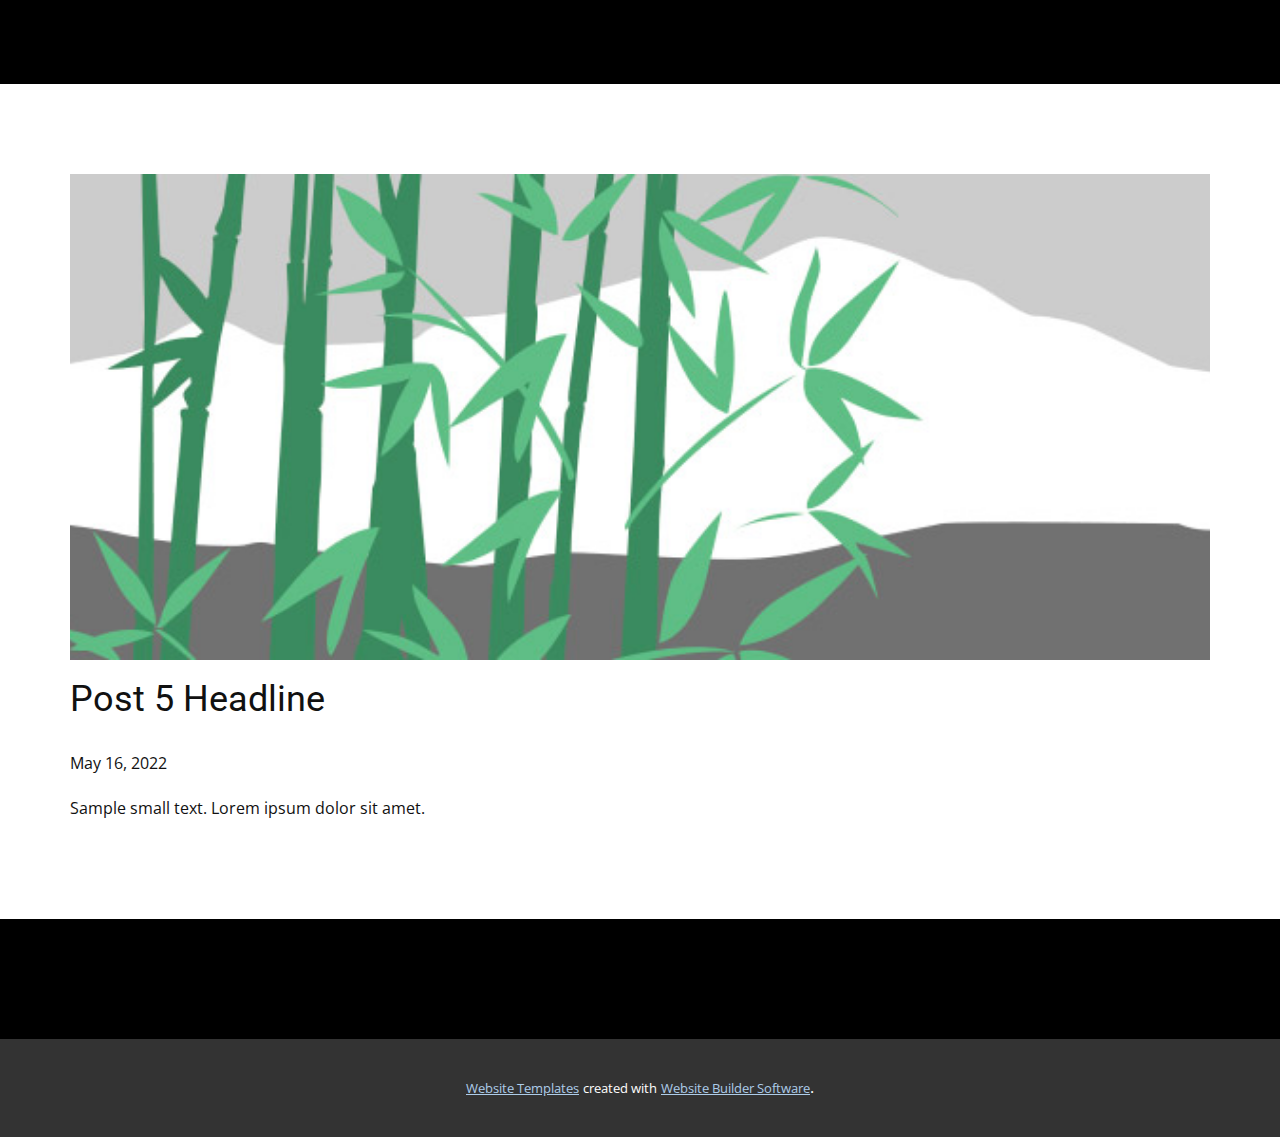
<file: blog/post-4.html>
<!doctype html>
<html style="font-size: 16px;"><head>
    <meta name="viewport" content="width=device-width, initial-scale=1.0">
    <meta charset="utf-8">
    <meta name="keywords" content="Post 1 Headline">
    <meta name="description" content="">
    <meta name="page_type" content="np-template-header-footer-from-plugin">
    <title>Post 5 Headline</title>
    <link rel="stylesheet" href="../nicepage.css" media="screen">
<link rel="stylesheet" href="../Post-Template.css" media="screen">
    <script class="u-script" type="text/javascript" src="../jquery.js" defer=""></script>
    <script class="u-script" type="text/javascript" src="../nicepage.js" defer=""></script>
    <meta name="generator" content="Nicepage 4.10.5, nicepage.com">
    <link id="u-theme-google-font" rel="stylesheet" href="https://fonts.googleapis.com/css?family=Roboto:100,100i,300,300i,400,400i,500,500i,700,700i,900,900i|Open+Sans:300,300i,400,400i,500,500i,600,600i,700,700i,800,800i">
    
    
    <script type="application/ld+json">{
		"@context": "http://schema.org",
		"@type": "Organization",
		"name": "my site"
}</script>
    <meta name="theme-color" content="#478ac9">
  </head>
  <body class="u-body u-xl-mode"><header class="u-black u-clearfix u-header u-header" id="sec-8c3b"><div class="u-clearfix u-sheet u-sheet-1"></div></header>
    <section class="u-align-center u-clearfix u-section-1" id="sec-353c">
      <div class="u-clearfix u-sheet u-valign-middle-md u-valign-middle-sm u-valign-middle-xs u-sheet-1"><!--post_details--><!--post_details_options_json--><!--{"source":""}--><!--/post_details_options_json--><!--blog_post-->
        <div class="u-container-style u-expanded-width u-post-details u-post-details-1">
          <div class="u-container-layout u-valign-middle u-container-layout-1"><!--blog_post_image-->
            <img alt="" class="u-blog-control u-expanded-width u-image u-image-default u-image-1" src="[data-uri]"><!--/blog_post_image--><!--blog_post_header-->
            <h2 class="u-blog-control u-text u-text-1">Post 5 Headline</h2><!--/blog_post_header--><!--blog_post_metadata-->
            <div class="u-blog-control u-metadata u-metadata-1"><!--blog_post_metadata_date-->
              <span class="u-meta-date u-meta-icon">May 16, 2022</span><!--/blog_post_metadata_date--><!--blog_post_metadata_category-->
              <!--/blog_post_metadata_category--><!--blog_post_metadata_comments-->
              <!--/blog_post_metadata_comments-->
            </div><!--/blog_post_metadata--><!--blog_post_content-->
            <div class="u-align-justify u-blog-control u-post-content u-text u-text-2 fr-view">
  Sample small text. Lorem ipsum dolor sit amet.
  </div><!--/blog_post_content-->
          </div>
        </div><!--/blog_post--><!--/post_details-->
      </div>
    </section>
    
    
    <footer class="u-align-center u-black u-clearfix u-footer u-footer" id="sec-b09d"><div class="u-align-left u-clearfix u-sheet u-sheet-1"></div></footer>
    <section class="u-backlink u-clearfix u-grey-80">
      <a class="u-link" href="https://nicepage.com/website-templates" target="_blank">
        <span>Website Templates</span>
      </a>
      <p class="u-text">
        <span>created with</span>
      </p>
      <a class="u-link" href="" target="_blank">
        <span>Website Builder Software</span>
      </a>. 
    </section>
  
</body></html>
</file>
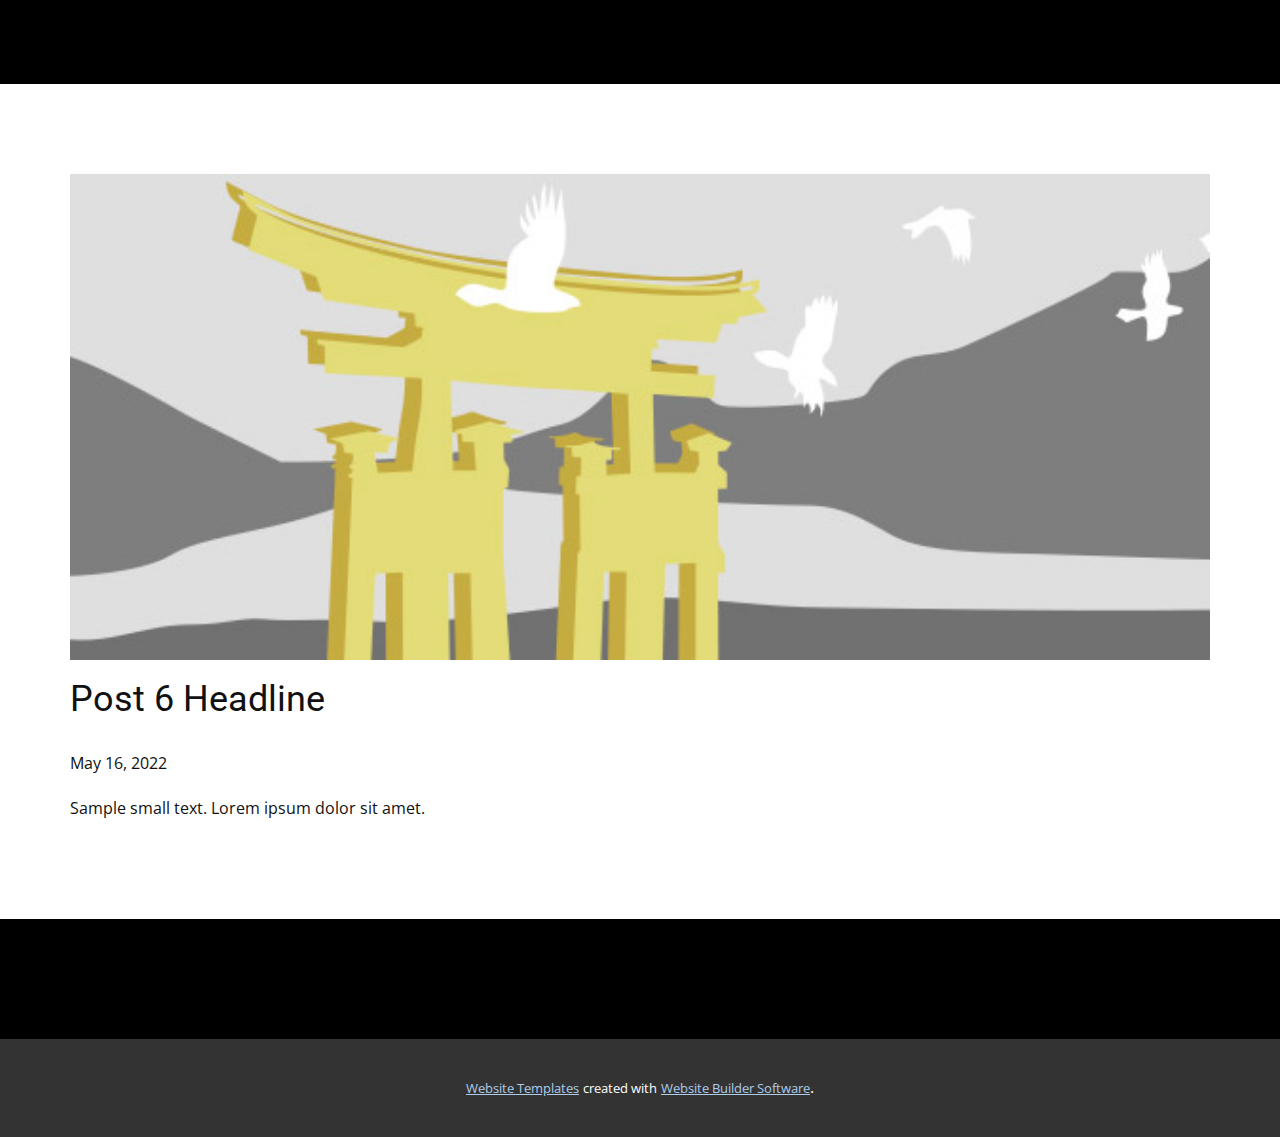
<file: blog/post-5.html>
<!doctype html>
<html style="font-size: 16px;"><head>
    <meta name="viewport" content="width=device-width, initial-scale=1.0">
    <meta charset="utf-8">
    <meta name="keywords" content="Post 1 Headline">
    <meta name="description" content="">
    <meta name="page_type" content="np-template-header-footer-from-plugin">
    <title>Post 6 Headline</title>
    <link rel="stylesheet" href="../nicepage.css" media="screen">
<link rel="stylesheet" href="../Post-Template.css" media="screen">
    <script class="u-script" type="text/javascript" src="../jquery.js" defer=""></script>
    <script class="u-script" type="text/javascript" src="../nicepage.js" defer=""></script>
    <meta name="generator" content="Nicepage 4.10.5, nicepage.com">
    <link id="u-theme-google-font" rel="stylesheet" href="https://fonts.googleapis.com/css?family=Roboto:100,100i,300,300i,400,400i,500,500i,700,700i,900,900i|Open+Sans:300,300i,400,400i,500,500i,600,600i,700,700i,800,800i">
    
    
    <script type="application/ld+json">{
		"@context": "http://schema.org",
		"@type": "Organization",
		"name": "my site"
}</script>
    <meta name="theme-color" content="#478ac9">
  </head>
  <body class="u-body u-xl-mode"><header class="u-black u-clearfix u-header u-header" id="sec-8c3b"><div class="u-clearfix u-sheet u-sheet-1"></div></header>
    <section class="u-align-center u-clearfix u-section-1" id="sec-353c">
      <div class="u-clearfix u-sheet u-valign-middle-md u-valign-middle-sm u-valign-middle-xs u-sheet-1"><!--post_details--><!--post_details_options_json--><!--{"source":""}--><!--/post_details_options_json--><!--blog_post-->
        <div class="u-container-style u-expanded-width u-post-details u-post-details-1">
          <div class="u-container-layout u-valign-middle u-container-layout-1"><!--blog_post_image-->
            <img alt="" class="u-blog-control u-expanded-width u-image u-image-default u-image-1" src="[data-uri]"><!--/blog_post_image--><!--blog_post_header-->
            <h2 class="u-blog-control u-text u-text-1">Post 6 Headline</h2><!--/blog_post_header--><!--blog_post_metadata-->
            <div class="u-blog-control u-metadata u-metadata-1"><!--blog_post_metadata_date-->
              <span class="u-meta-date u-meta-icon">May 16, 2022</span><!--/blog_post_metadata_date--><!--blog_post_metadata_category-->
              <!--/blog_post_metadata_category--><!--blog_post_metadata_comments-->
              <!--/blog_post_metadata_comments-->
            </div><!--/blog_post_metadata--><!--blog_post_content-->
            <div class="u-align-justify u-blog-control u-post-content u-text u-text-2 fr-view">
  Sample small text. Lorem ipsum dolor sit amet.
  </div><!--/blog_post_content-->
          </div>
        </div><!--/blog_post--><!--/post_details-->
      </div>
    </section>
    
    
    <footer class="u-align-center u-black u-clearfix u-footer u-footer" id="sec-b09d"><div class="u-align-left u-clearfix u-sheet u-sheet-1"></div></footer>
    <section class="u-backlink u-clearfix u-grey-80">
      <a class="u-link" href="https://nicepage.com/website-templates" target="_blank">
        <span>Website Templates</span>
      </a>
      <p class="u-text">
        <span>created with</span>
      </p>
      <a class="u-link" href="" target="_blank">
        <span>Website Builder Software</span>
      </a>. 
    </section>
  
</body></html>
</file>
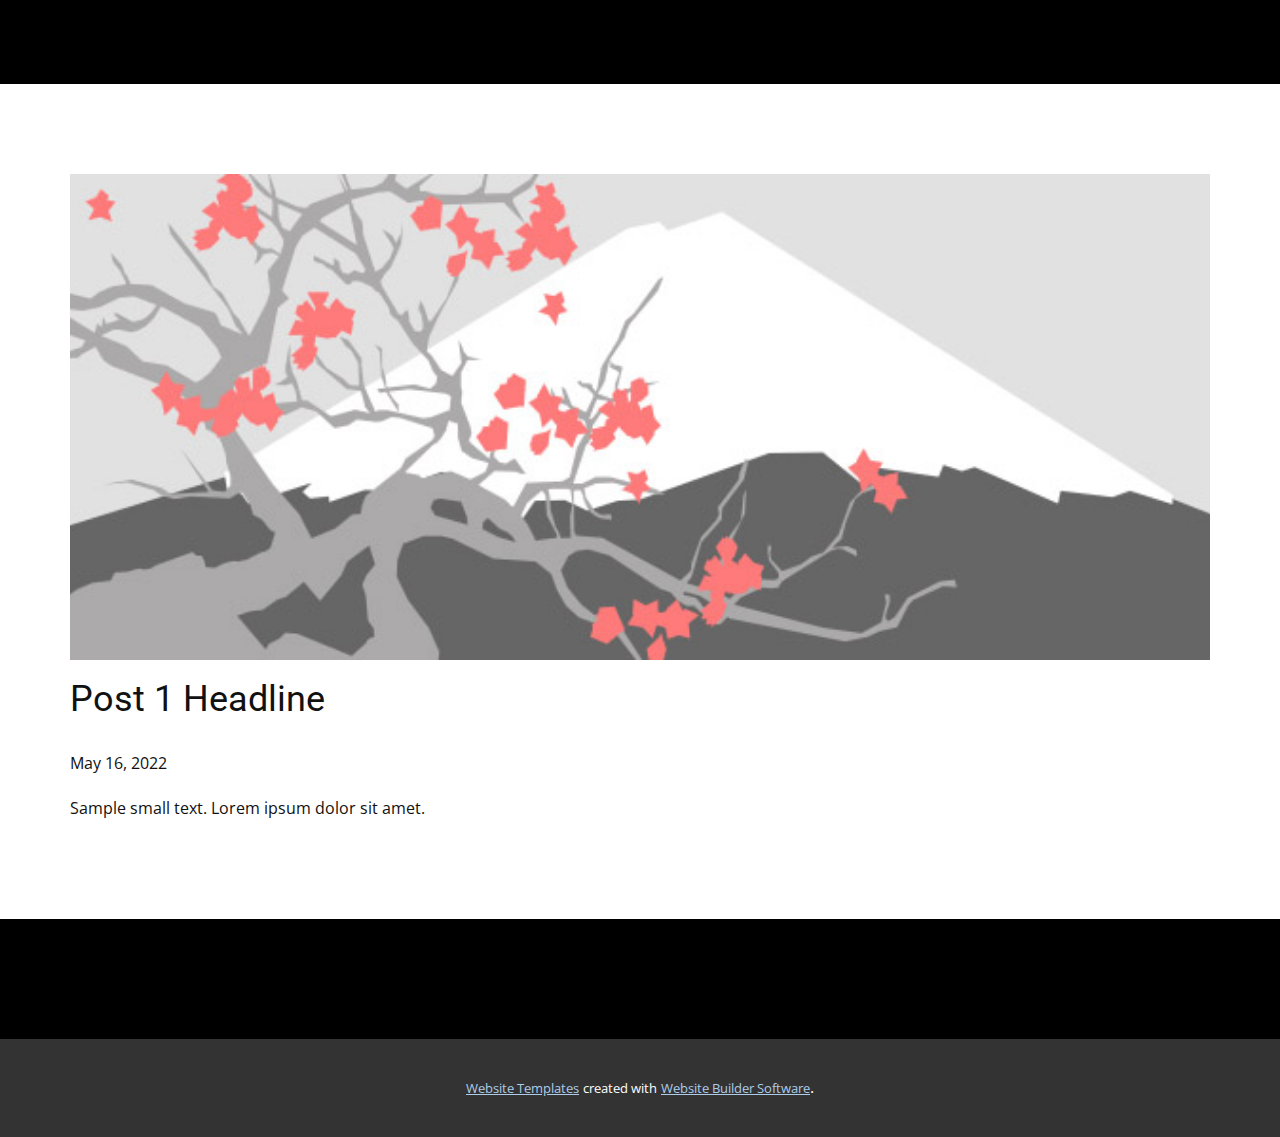
<file: blog/post.html>
<!doctype html>
<html style="font-size: 16px;"><head>
    <meta name="viewport" content="width=device-width, initial-scale=1.0">
    <meta charset="utf-8">
    <meta name="keywords" content="Post 1 Headline">
    <meta name="description" content="">
    <meta name="page_type" content="np-template-header-footer-from-plugin">
    <title>Post 1 Headline</title>
    <link rel="stylesheet" href="../nicepage.css" media="screen">
<link rel="stylesheet" href="../Post-Template.css" media="screen">
    <script class="u-script" type="text/javascript" src="../jquery.js" defer=""></script>
    <script class="u-script" type="text/javascript" src="../nicepage.js" defer=""></script>
    <meta name="generator" content="Nicepage 4.10.5, nicepage.com">
    <link id="u-theme-google-font" rel="stylesheet" href="https://fonts.googleapis.com/css?family=Roboto:100,100i,300,300i,400,400i,500,500i,700,700i,900,900i|Open+Sans:300,300i,400,400i,500,500i,600,600i,700,700i,800,800i">
    
    
    <script type="application/ld+json">{
		"@context": "http://schema.org",
		"@type": "Organization",
		"name": "my site"
}</script>
    <meta name="theme-color" content="#478ac9">
  </head>
  <body class="u-body u-xl-mode"><header class="u-black u-clearfix u-header u-header" id="sec-8c3b"><div class="u-clearfix u-sheet u-sheet-1"></div></header>
    <section class="u-align-center u-clearfix u-section-1" id="sec-353c">
      <div class="u-clearfix u-sheet u-valign-middle-md u-valign-middle-sm u-valign-middle-xs u-sheet-1"><!--post_details--><!--post_details_options_json--><!--{"source":""}--><!--/post_details_options_json--><!--blog_post-->
        <div class="u-container-style u-expanded-width u-post-details u-post-details-1">
          <div class="u-container-layout u-valign-middle u-container-layout-1"><!--blog_post_image-->
            <img alt="" class="u-blog-control u-expanded-width u-image u-image-default u-image-1" src="[data-uri]"><!--/blog_post_image--><!--blog_post_header-->
            <h2 class="u-blog-control u-text u-text-1">Post 1 Headline</h2><!--/blog_post_header--><!--blog_post_metadata-->
            <div class="u-blog-control u-metadata u-metadata-1"><!--blog_post_metadata_date-->
              <span class="u-meta-date u-meta-icon">May 16, 2022</span><!--/blog_post_metadata_date--><!--blog_post_metadata_category-->
              <!--/blog_post_metadata_category--><!--blog_post_metadata_comments-->
              <!--/blog_post_metadata_comments-->
            </div><!--/blog_post_metadata--><!--blog_post_content-->
            <div class="u-align-justify u-blog-control u-post-content u-text u-text-2 fr-view">
  Sample small text. Lorem ipsum dolor sit amet.
  </div><!--/blog_post_content-->
          </div>
        </div><!--/blog_post--><!--/post_details-->
      </div>
    </section>
    
    
    <footer class="u-align-center u-black u-clearfix u-footer u-footer" id="sec-b09d"><div class="u-align-left u-clearfix u-sheet u-sheet-1"></div></footer>
    <section class="u-backlink u-clearfix u-grey-80">
      <a class="u-link" href="https://nicepage.com/website-templates" target="_blank">
        <span>Website Templates</span>
      </a>
      <p class="u-text">
        <span>created with</span>
      </p>
      <a class="u-link" href="" target="_blank">
        <span>Website Builder Software</span>
      </a>. 
    </section>
  
</body></html>
</file>
